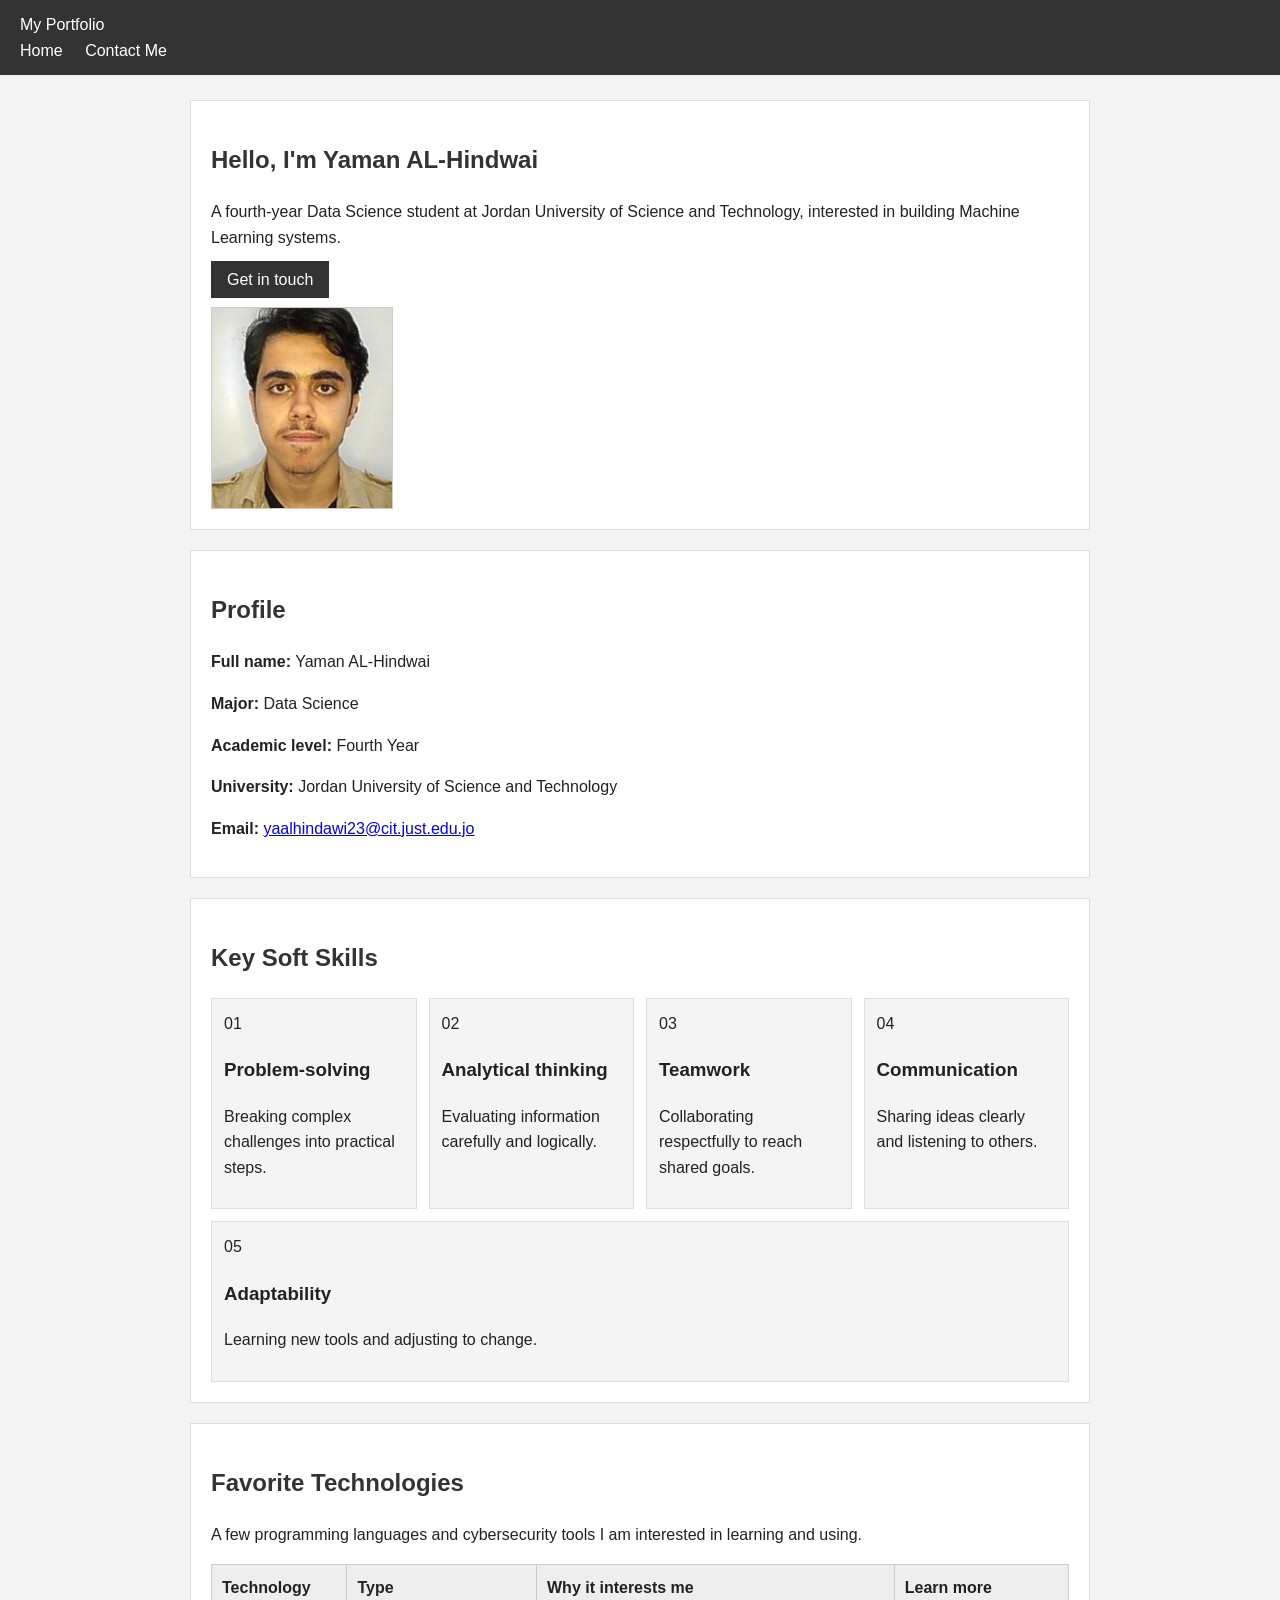
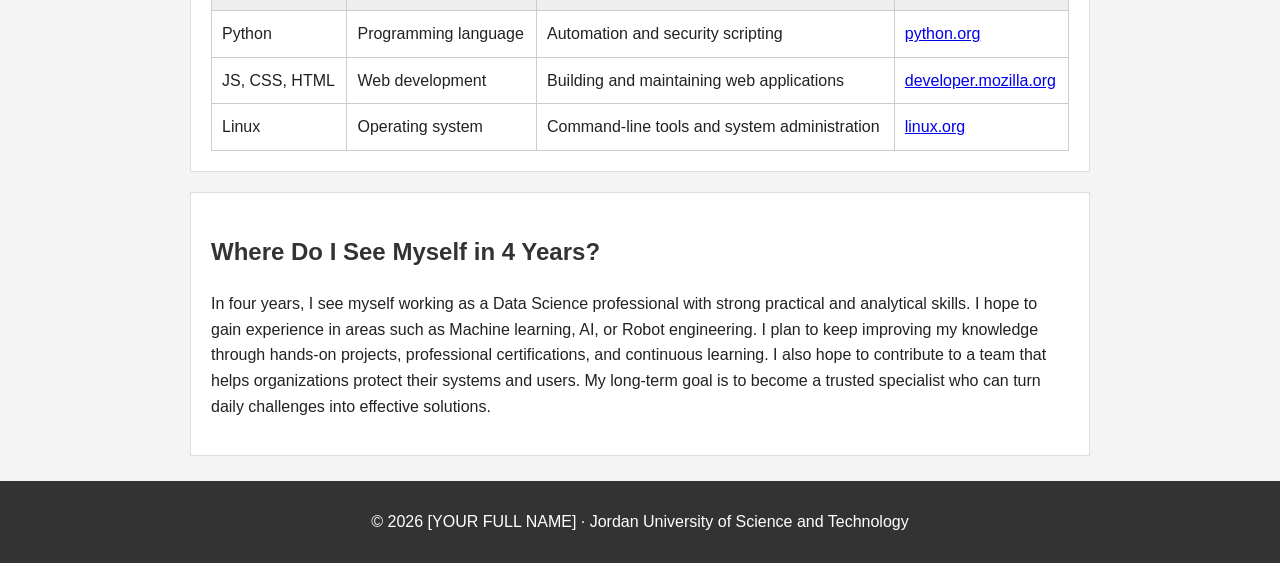
<file: index.html>
<!DOCTYPE html>
<html lang="en">
<head>
  <meta charset="UTF-8">
  <meta name="viewport" content="width=device-width, initial-scale=1.0">
  <title>169076 - Yaman AL-Hindwai | Portfolio</title>
  <link rel="stylesheet" href="style.css">
</head>
<body>
  <header class="site-header">
    <nav class="navbar" aria-label="Main navigation">
      <a class="brand" href="index.html">My Portfolio</a>
      <div class="nav-links">
        <a class="active" href="index.html">Home</a>
        <a href="contact.html">Contact Me</a>
      </div>
    </nav>
  </header>

  <main>
    <section class="hero">
      <div class="hero-copy">
        
        <h1>Hello, I'm <span>Yaman AL-Hindwai</span></h1>
        <p class="intro">A fourth-year Data Science student at Jordan University of Science and Technology, interested in building Machine Learning systems.</p>
        <a class="button" href="contact.html">Get in touch</a>
      </div>
      <div class="profile-frame">
        <!-- Replace profile-photo.jpg with your own professional photo. -->
        <img src="profile-photo.jpg" alt="Professional portrait of [YOUR FULL NAME]"
             onerror="this.style.display='none'; this.nextElementSibling.style.display='grid';">
        <div class="photo-placeholder">Add your<br>professional photo</div>
      </div>
    </section>

    <section class="section" id="about">
      <h2>Profile</h2>
      <div class="info-card">
        <p><strong>Full name:</strong> Yaman AL-Hindwai</p>
        <p><strong>Major:</strong> Data Science</p>
        <p><strong>Academic level:</strong> Fourth Year</p>
        <p><strong>University:</strong> Jordan University of Science and Technology</p>
        <p><strong>Email:</strong> <a href="mailto:yaalhindawi23@cit.just.edu.jo">yaalhindawi23@cit.just.edu.jo</a></p>
      </div>
    </section>

    <section class="section">
      <h2>Key Soft Skills</h2>
      <div class="skill-grid">
        <article class="skill-card"><span>01</span><h3>Problem-solving</h3><p>Breaking complex challenges into practical steps.</p></article>
        <article class="skill-card"><span>02</span><h3>Analytical thinking</h3><p>Evaluating information carefully and logically.</p></article>
        <article class="skill-card"><span>03</span><h3>Teamwork</h3><p>Collaborating respectfully to reach shared goals.</p></article>
        <article class="skill-card"><span>04</span><h3>Communication</h3><p>Sharing ideas clearly and listening to others.</p></article>
        <article class="skill-card"><span>05</span><h3>Adaptability</h3><p>Learning new tools and adjusting to change.</p></article>
      </div>
    </section>

    <section class="section">
      <h2>Favorite Technologies</h2>
      <p>A few programming languages and cybersecurity tools I am interested in learning and using.</p>
      <div class="table-wrap">
        <table>
          <thead><tr><th>Technology</th><th>Type</th><th>Why it interests me</th><th>Learn more</th></tr></thead>
          <tbody>
            <tr><td>Python</td><td>Programming language</td><td>Automation and security scripting</td><td><a href="https://www.python.org/" target="_blank" rel="noopener">python.org</a></td></tr>
            <tr><td>JS, CSS, HTML</td><td>Web development</td><td>Building and maintaining web applications</td><td><a href="https://developer.mozilla.org/en-US/docs/Web/JavaScript" target="_blank" rel="noopener">developer.mozilla.org</a></td></tr>
            <tr><td>Linux</td><td>Operating system</td><td>Command-line tools and system administration</td><td><a href="https://www.linux.org/" target="_blank" rel="noopener">linux.org</a></td></tr>
          </tbody>
        </table>
      </div>
    </section>

    <section class="future-section">
      <h2>Where Do I See Myself in 4 Years?</h2>
      <p>In four years, I see myself working as a Data Science professional with strong practical and analytical skills. I hope to gain experience in areas such as Machine learning, AI, or Robot engineering. I plan to keep improving my knowledge through hands-on projects, professional certifications, and continuous learning. I also hope to contribute to a team that helps organizations protect their systems and users. My long-term goal is to become a trusted specialist who can turn daily challenges into effective solutions.</p>
    </section>
  </main>

  <footer><p>© 2026 [YOUR FULL NAME] · Jordan University of Science and Technology</p></footer>
</body>
</html>
</file>
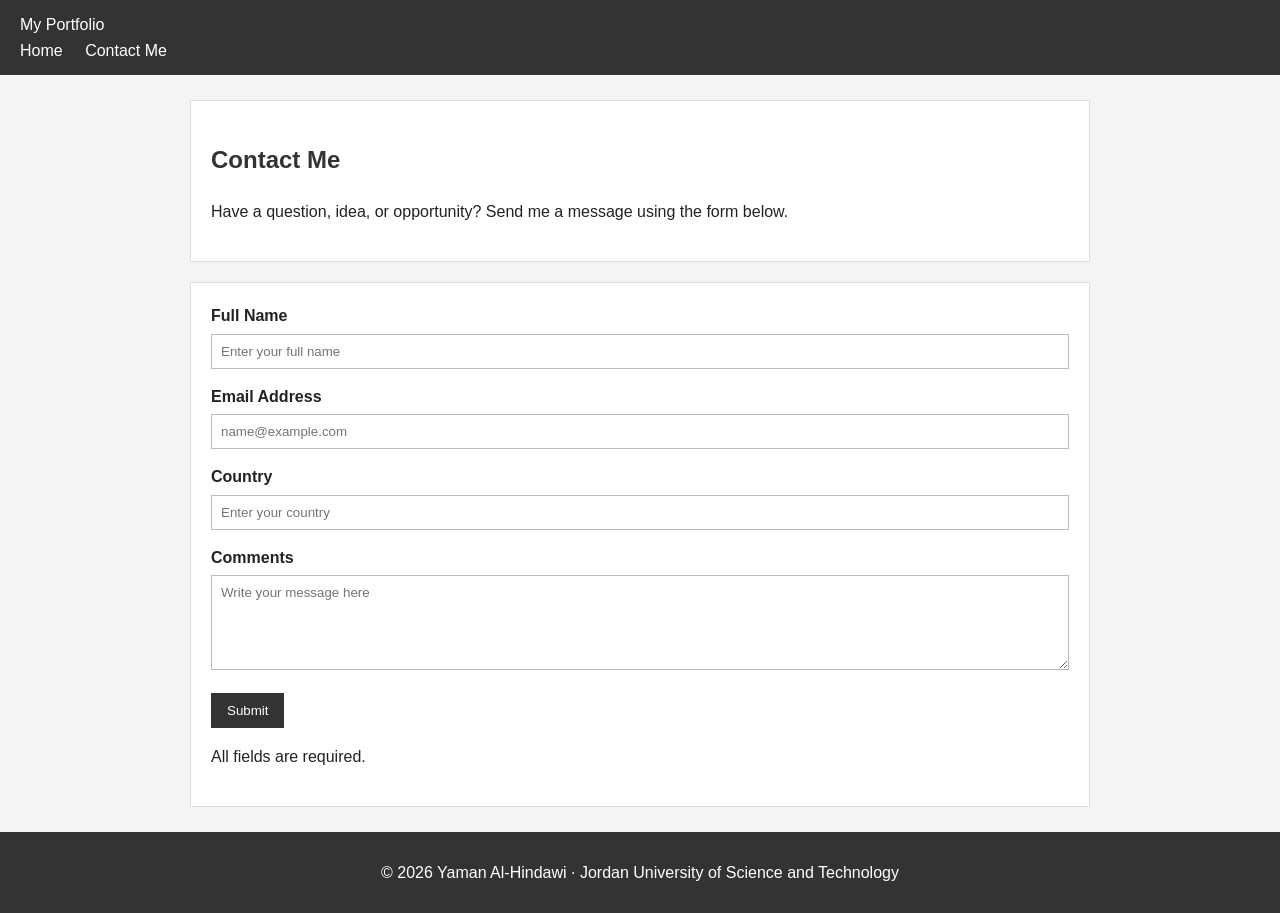
<file: contact.html>
<!DOCTYPE html>
<html lang="en">
<head>
  <meta charset="UTF-8">
  <meta name="viewport" content="width=device-width, initial-scale=1.0">
  <title>Contact Me | Yaman Al-Hindawi</title>
  <link rel="stylesheet" href="style.css">
  <script src="script.js" defer></script>
</head>
<body>
  <header class="site-header">
    <nav class="navbar" aria-label="Main navigation">
      <a class="brand" href="index.html">My Portfolio</a>
      <div class="nav-links">
        <a href="index.html">Home</a>
        <a class="active" href="contact.html">Contact Me</a>
      </div>
    </nav>
  </header>

  <main class="contact-main">
    <section class="contact-intro">
      <h1>Contact Me</h1>
      <p>Have a question, idea, or opportunity? Send me a message using the form below.</p>
    </section>

    <form id="contactForm" class="contact-form" novalidate>
      <div class="form-group">
        <label for="fullName">Full Name</label>
        <input type="text" id="fullName" name="fullName" placeholder="Enter your full name">
        <small class="error" id="nameError"></small>
      </div>
      <div class="form-group">
        <label for="email">Email Address</label>
        <input type="email" id="email" name="email" placeholder="name@example.com">
        <small class="error" id="emailError"></small>
      </div>
      <div class="form-group">
        <label for="country">Country</label>
        <input type="text" id="country" name="country" placeholder="Enter your country">
        <small class="error" id="countryError"></small>
      </div>
      <div class="form-group">
        <label for="comments">Comments</label>
        <textarea id="comments" name="comments" rows="5" placeholder="Write your message here"></textarea>
        <small class="error" id="commentsError"></small>
      </div>
      <button class="button submit-button" type="submit">Submit</button>
      <p class="form-note">All fields are required.</p>
    </form>
  </main>

  <footer><p>© 2026 Yaman Al-Hindawi · Jordan University of Science and Technology</p></footer>
</body>
</html>
</file>
<file: style.css>
/* Simple styling for the portfolio assignment */
body {
  font-family: Arial, sans-serif;
  margin: 0;
  background-color: #f4f4f4;
  color: #222;
  line-height: 1.6;
}
header {
  background-color: #333;
  padding: 12px 20px;
}
nav a {
  color: white;
  text-decoration: none;
  margin-right: 18px;
}
nav a:hover { text-decoration: underline; }
main {
  max-width: 900px;
  margin: 25px auto;
  padding: 0 20px;
}
h1, h2 { color: #333; }
.hero, section, .contact-form {
  background-color: white;
  padding: 20px;
  margin-bottom: 20px;
  border: 1px solid #ddd;
}
.profile-frame {
  width: 180px;
  height: 200px;
  margin-top: 15px;
  border: 1px solid #ccc;
}
.profile-frame img {
  width: 100%;
  height: 100%;
  object-fit: cover;
}
.photo-placeholder {
  display: none;
  width: 100%;
  height: 100%;
  text-align: center;
  align-items: center;
  justify-content: center;
  background-color: #eee;
}
.skill-grid { display: flex; flex-wrap: wrap; gap: 12px; }
.skill-card {
  background-color: #f4f4f4;
  border: 1px solid #ddd;
  padding: 12px;
  flex: 1 1 140px;
}
table {
  width: 100%;
  border-collapse: collapse;
  background-color: white;
}
th, td {
  border: 1px solid #ccc;
  padding: 10px;
  text-align: left;
}
th { background-color: #eee; }
input, textarea {
  width: 100%;
  padding: 9px;
  margin-top: 5px;
  border: 1px solid #bbb;
  box-sizing: border-box;
  font-family: Arial, sans-serif;
}
.form-group { margin-bottom: 15px; }
label { font-weight: bold; }
.error { color: red; display: block; font-size: 0.9em; }
.input-error { border: 1px solid red; }
button, .button {
  background-color: #333;
  color: white;
  border: none;
  padding: 10px 16px;
  text-decoration: none;
  cursor: pointer;
}
button:hover, .button:hover { background-color: #555; }
footer {
  text-align: center;
  background-color: #333;
  color: white;
  padding: 12px;
}
@media (max-width: 600px) {
  .skill-grid { display: block; }
  .skill-card { margin-bottom: 10px; }
  table { font-size: 0.85em; }
}
</file>
